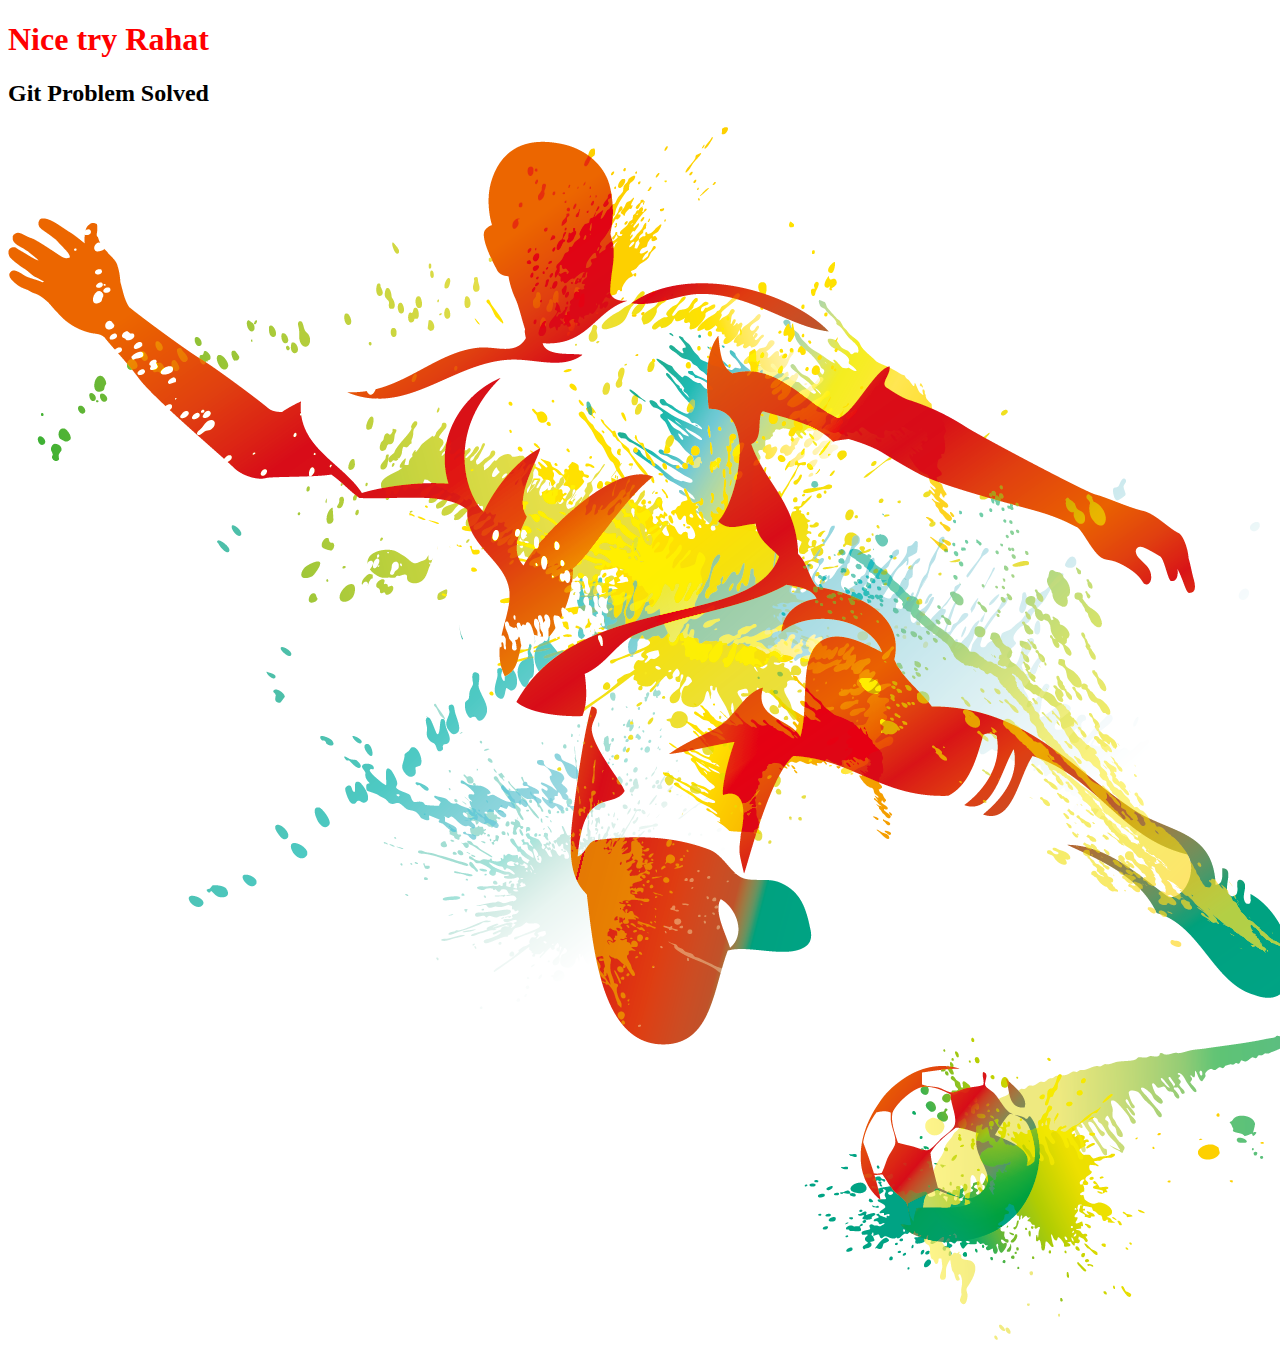
<file: index.html>
<!DOCTYPE html>
<html lang="en">
<head>
    <meta charset="UTF-8">
    <meta http-equiv="X-UA-Compatible" content="IE=edge">
    <meta name="viewport" content="width=device-width, initial-scale=1.0">
    <link rel="stylesheet" href="style.css">
    <title>my 2nd try </title>
</head>
<body>
    <h1>Nice try Rahat</h1>
    <h2>Git Problem Solved</h2>
    <img src="222.png" alt="">
</body>
</html>
</file>
<file: style.css>
h1{color: red;}
</file>
